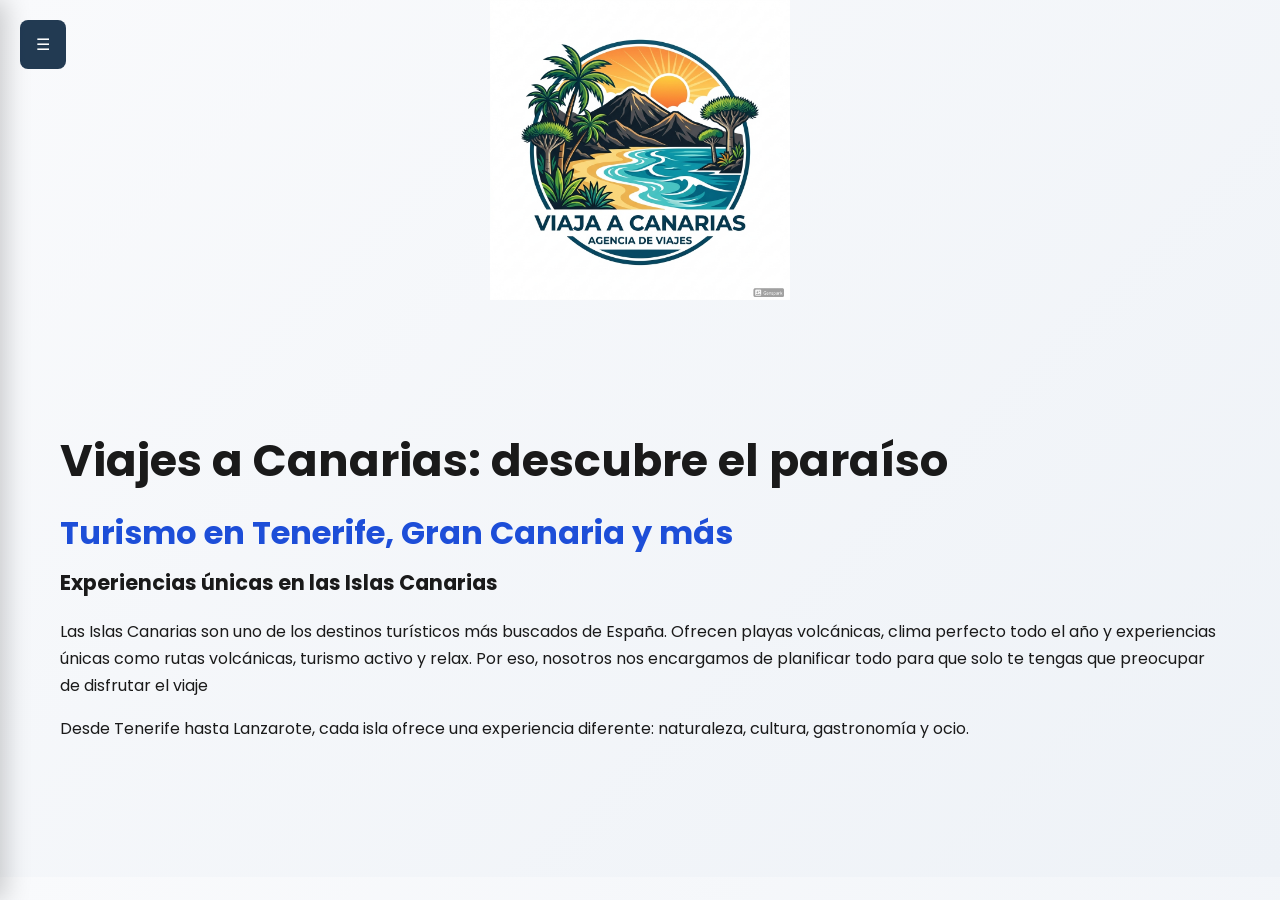
<file: index.html>
<!DOCTYPE html>
<html lang="es">
<head>
<meta charset="UTF-8">
<title>Viaja a Canarias.</title>
<meta name="description" content="Planifica tus viajes Con nosotros.">
<link rel="stylesheet" href="css/styles.css">
<link href="https://fonts.googleapis.com/css2?family=Poppins:wght@300;400;600&display=swap" rel="stylesheet">
</head>

<body>

<div class="menu-btn" onclick="toggleMenu()">☰</div>
<div class="overlay" onclick="toggleMenu()"></div>

<div class="sidebar">
    <a href="index.html">Inicio</a>
    <a href="pag/sobre-nosotros.html">Sobre nosotros</a>
    <a href="pag/servicios.html">Servicios</a>
    <a href="pag/contacto.html">Contacto</a>
</div>
<div align="center">
    <img src="img/logo3.png" alt="Logo de la agencia de viajes" width="300" height="300">

</div>    
<div class="container">
    <h1>Viajes a Canarias: descubre el paraíso</h1>
    <h2>Turismo en Tenerife, Gran Canaria y más</h2>
    <h3>Experiencias únicas en las Islas Canarias</h3>

    <p>
    Las Islas Canarias son uno de los destinos turísticos más buscados de España. 
    Ofrecen playas volcánicas, clima perfecto todo el año y experiencias únicas como rutas volcánicas, turismo activo y relax.
    Por eso, nosotros nos encargamos de planificar todo para que solo te tengas que preocupar de disfrutar el viaje 
    </p>

    <p>
    Desde Tenerife hasta Lanzarote, cada isla ofrece una experiencia diferente: naturaleza, cultura, gastronomía y ocio.
    </p>
</div>

<script src="js/script.js"></script>
</body>
</html>
</file>
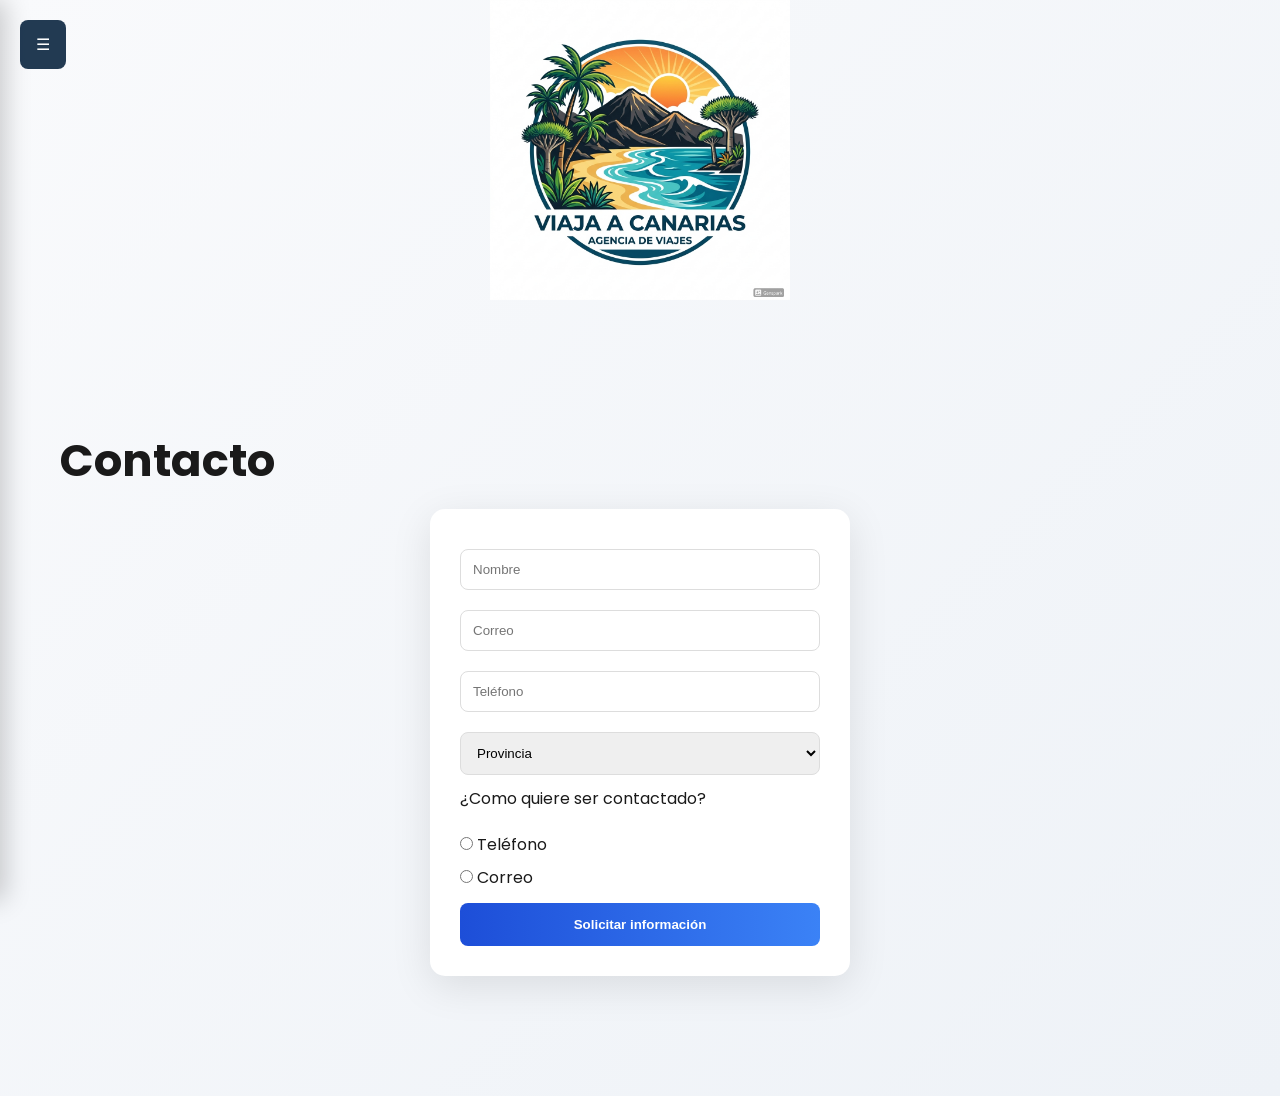
<file: pag/contacto.html>
<!DOCTYPE html>
<html lang="es">
<head>
<meta charset="UTF-8">
<title>Viaja a Canarias.</title>
<meta name="description" content="Planifica tus viajes Con nosotros.">
<link rel="stylesheet" href="../css/styles.css">
<link href="https://fonts.googleapis.com/css2?family=Poppins:wght@300;400;600&display=swap" rel="stylesheet">
</head>

<body>

<div class="menu-btn" onclick="toggleMenu()">☰</div>
<div class="overlay" onclick="toggleMenu()"></div>

<div class="sidebar">
    <a href="../index.html">Inicio</a>
    <a href="sobre-nosotros.html">Sobre nosotros</a>
    <a href="servicios.html">Servicios</a>
    <a href="contacto.html">Contacto</a>
</div>
<div align="center">
    <img src="../img/logo3.png" alt="Logo de la agencia de viajes" width="300" height="300">
</div> 
<div class="container">
    <h1>Contacto</h1>

    <form>
        <input type="text" placeholder="Nombre" required>
        <input type="email" placeholder="Correo" required>
        <input type="tel" placeholder="Teléfono" required>

        <select>
            <option>Provincia</option>
            <option>Tenerife</option>
            <option>Gran Canaria</option>
        </select>
	<p> ¿Como quiere ser contactado?</p>
        <label><input type="radio" name="contacto"> Teléfono</label>
        <label><input type="radio" name="contacto"> Correo</label>

        <button>Solicitar información</button>
    </form>
</div>

<script src="../js/script.js"></script>
</body>
</html>
</file>
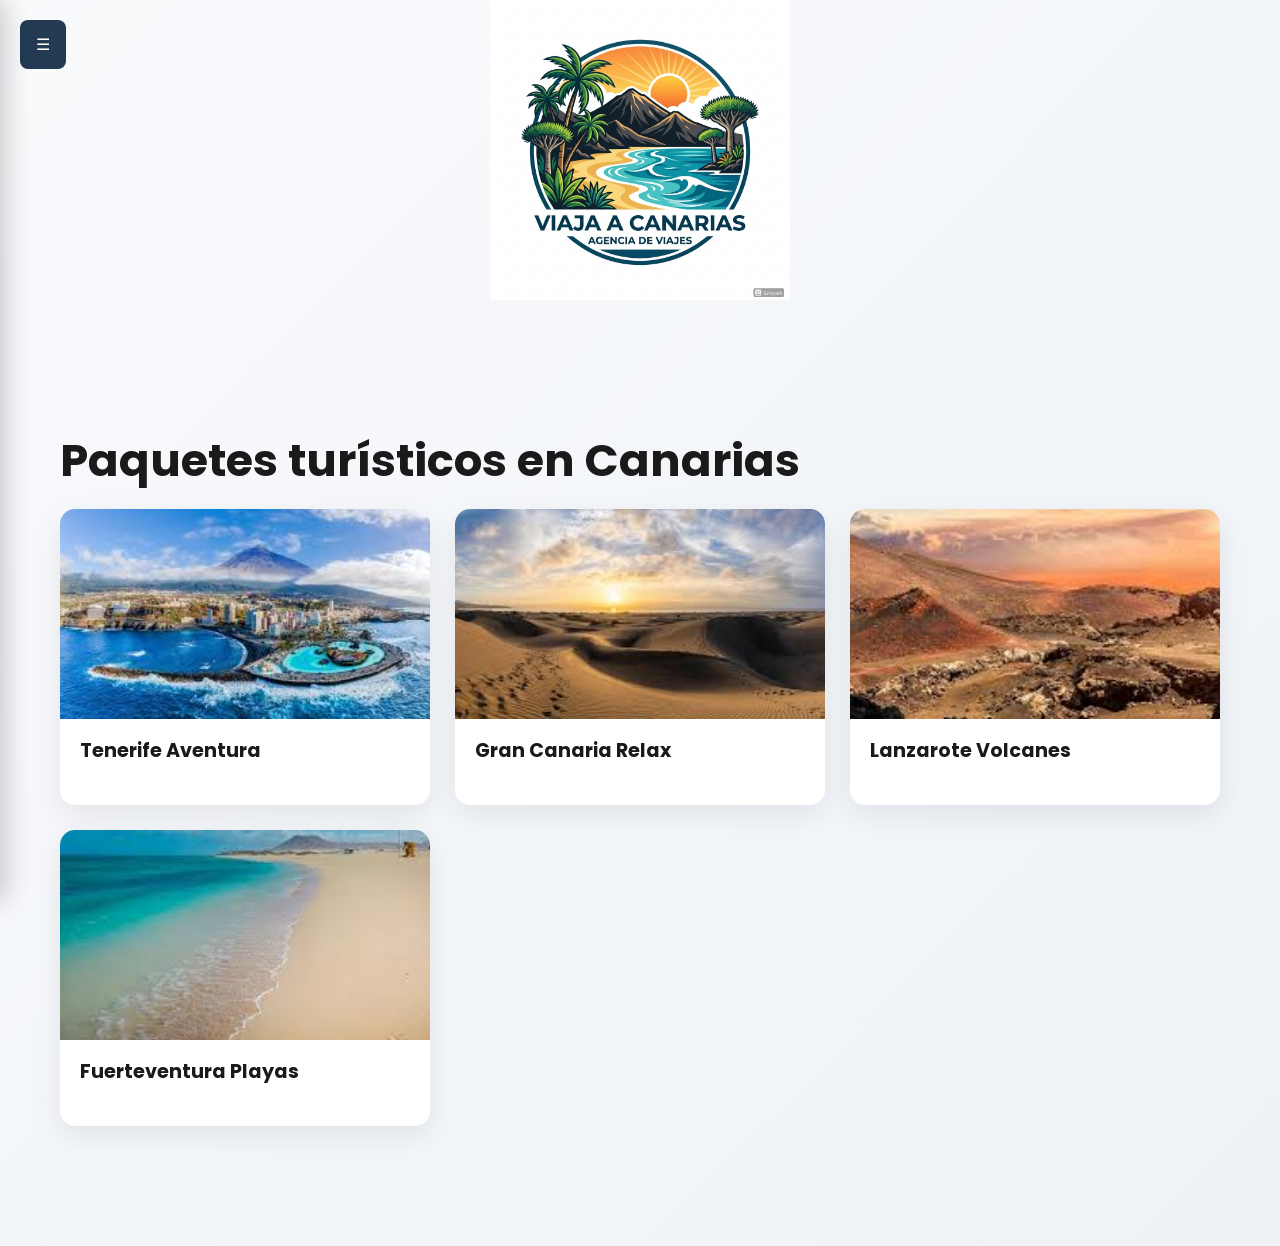
<file: pag/servicios.html>
<!DOCTYPE html>
<html lang="es">
<head>
<meta charset="UTF-8">
<title>Viaja a Canarias.</title>
<meta name="description" content="Planifica tus viajes Con nosotros.">
<link rel="stylesheet" href="../css/styles.css">

<!-- FUENTE PREMIUM -->
<link href="https://fonts.googleapis.com/css2?family=Poppins:wght@300;400;600&display=swap" rel="stylesheet">
</head>

<body>

<div class="menu-btn" onclick="toggleMenu()">☰</div>
<div class="overlay" onclick="toggleMenu()"></div>


<div class="sidebar">
    <a href="../index.html">Inicio</a>
    <a href="sobre-nosotros.html">Sobre nosotros</a>
    <a href="servicios.html">Servicios</a>
    <a href="contacto.html">Contacto</a>
</div>
<div align="center">
    <img src="../img/logo3.png" alt="Logo de la agencia de viajes" width="300" height="300">
</div> 
<div class="overlay" onclick="toggleMenu()"></div>

<div class="container">
    <h1>Paquetes turísticos en Canarias</h1>

    <div class="grid">

       <!-- TENERIFE -->
<div class="card" onclick="openModal(`
<h2>Tenerife</h2>
<p><strong>Descripción:</strong> Disfruta de un viaje completo por Tenerife explorando el Teide, playas volcánicas y naturaleza única.</p>
<p><strong>Duración:</strong> 5 días</p>
<p><strong>Itinerario:</strong> Parque Nacional del Teide, Los Gigantes, Costa Adeje.</p>
<p><strong>Precio:</strong> Desde 600€</p>
`)">
    <img src="../img/tf.jfif" alt=" Puerto de la cruz y el teide">
    <h3>Tenerife Aventura</h3>
</div>

<!-- GRAN CANARIA -->
<div class="card" onclick="openModal(`
<h2>Gran Canaria</h2>
<p><strong>Descripción:</strong> Relájate en playas doradas y disfruta del clima perfecto todo el año.</p>
<p><strong>Duración:</strong> 7 días</p>
<p><strong>Itinerario:</strong> Dunas de Maspalomas, Puerto Rico, spa.</p>
<p><strong>Precio:</strong> Desde 800€</p>
`)">
    <img src="../img/gc.jfif" alt="Dunas de Maspalomas Gran Canaria">
    <h3>Gran Canaria Relax</h3>
</div>

<!-- LANZAROTE -->
<div class="card" onclick="openModal(`
<h2>Lanzarotes</h2>
<p><strong>Descripción:</strong> Explora paisajes volcánicos únicos y arte integrado en la naturaleza.</p>
<p><strong>Duración:</strong> 4 días</p>
<p><strong>Itinerario:</strong> Parque Nacional de Timanfaya, Jameos del Agua.</p>
<p><strong>Precio:</strong> Desde 500€</p>
`)">
   <img src="../img/lz.jfif" alt="Parque Nacional de Timanfaya">
    <h3>Lanzarote Volcanes</h3>
</div>

<!-- FUERTEVENTURA -->
<div class="card" onclick="openModal(`
<h2>Fuerteventura</h2>
<p><strong>Descripción:</strong> Disfruta de playas de arena blanca y aguas cristalinas ideales para desconectar.</p>
<p><strong>Duración:</strong> 6 días</p>
<p><strong>Itinerario:</strong> Corralejo, Isla de Lobos, surf.</p>
<p><strong>Precio:</strong> Desde 700€</p>
`)">
    <img src="../img/fv.jfif" alt="Playas de Corralejo Fuerteventura">
    <h3>Fuerteventura Playas</h3>
</div>

    </div>
</div>

<!-- MODAL CORREGIDO -->
<div class="modal" id="modal">
    <div class="modal-content">
        <span onclick="closeModal()" style="cursor:pointer; float:right; font-size:20px;">✖</span>
        <div id="modal-text"></div>
    </div>
</div>

<script src="../js/script.js"></script>
</body>
</html>
</file>
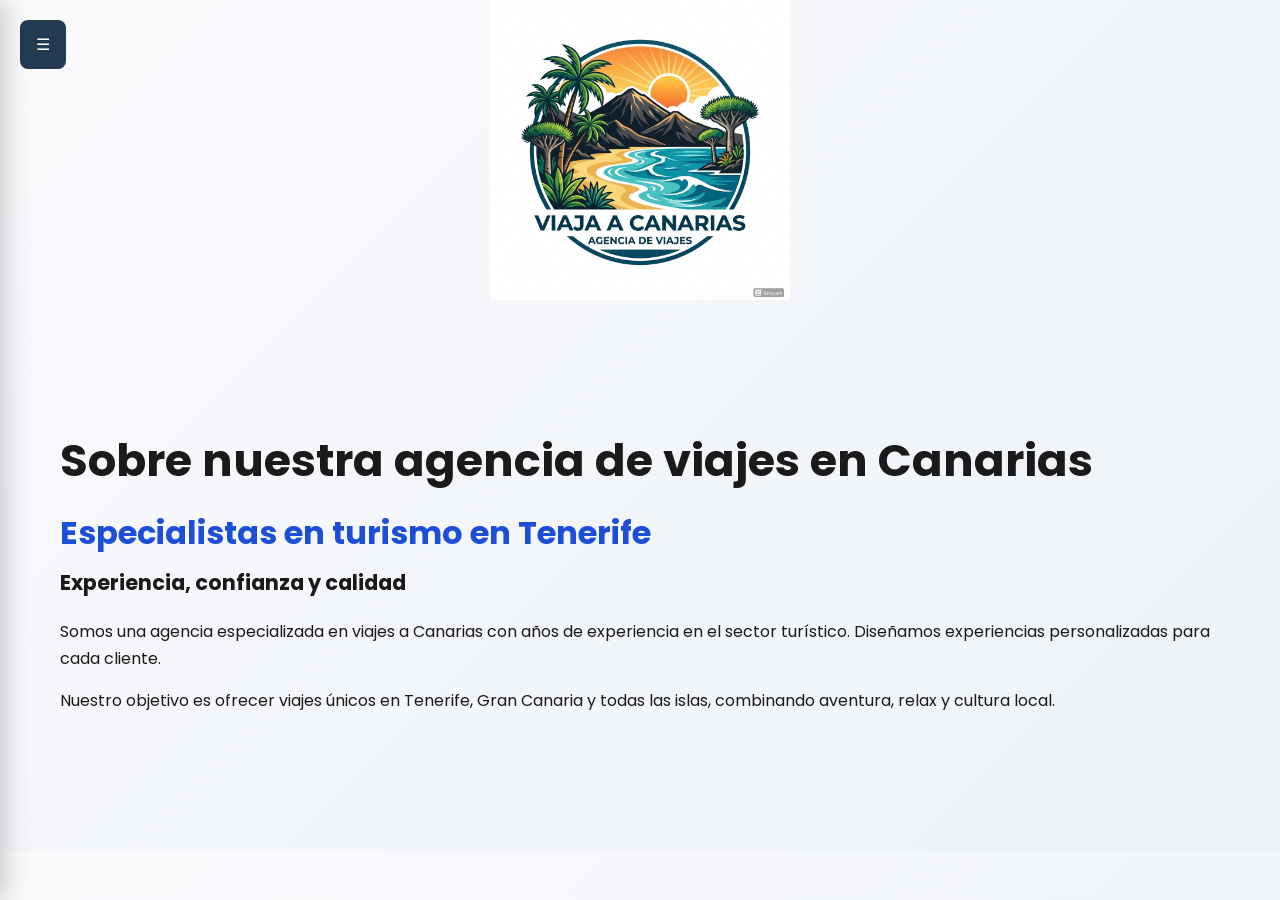
<file: pag/sobre-nosotros.html>
<!DOCTYPE html>
<html lang="es">
<head>
<meta charset="UTF-8">
<title>Viaja a Canarias.</title>
<meta name="description" content="Planifica tus viajes Con nosotros.">
<link rel="stylesheet" href="../css/styles.css">
<link href="https://fonts.googleapis.com/css2?family=Poppins:wght@300;400;600&display=swap" rel="stylesheet">
</head>

<body>

<div class="menu-btn" onclick="toggleMenu()">☰</div>
<div class="overlay" onclick="toggleMenu()"></div>

<div class="sidebar">
    <a href="../index.html">Inicio</a>
    <a href="sobre-nosotros.html">Sobre nosotros</a>
    <a href="servicios.html">Servicios</a>
    <a href="contacto.html">Contacto</a>
</div>
<div align="center">
    <img src="../img/logo3.png" alt="Logo de la agencia de viajes" width="300" height="300">
</div> 
<div class="container">
    <h1>Sobre nuestra agencia de viajes en Canarias</h1>
    <h2>Especialistas en turismo en Tenerife</h2>
    <h3>Experiencia, confianza y calidad</h3>

    <p>
    Somos una agencia especializada en viajes a Canarias con años de experiencia en el sector turístico.
    Diseñamos experiencias personalizadas para cada cliente.
    </p>

    <p>
    Nuestro objetivo es ofrecer viajes únicos en Tenerife, Gran Canaria y todas las islas,
    combinando aventura, relax y cultura local.
    </p>
</div>

<script src="../js/script.js"></script>
</body>
</html>
</file>
<file: css/styles.css>
/* RESET */
* {
    margin: 0;
    padding: 0;
    box-sizing: border-box;
}

/* TIPOGRAFÍA PREMIUM */
body {
    font-family: 'Poppins', sans-serif;
    background: linear-gradient(135deg, #f9fafc, #eef2f7);
    color: #1a1a1a;
    overflow-x: hidden;
}

/* OVERLAY OSCURO */
.overlay {
    position: fixed;
    top: 0;
    left: 0;
    width: 100%;
    height: 100%;
    background: rgba(0,0,0,0.4);
    z-index: 1500;
    display: none;
}

.overlay.active {
    display: block;
}

/* BOTÓN MENÚ */
.menu-btn {
    position: fixed;
    top: 20px;
    left: 20px;
    background: rgba(10, 37, 64, 0.9);
    backdrop-filter: blur(10px);
    color: white;
    padding: 12px 16px;
    cursor: pointer;
    border-radius: 8px;
    z-index: 2100;
    transition: 0.3s;
}

.menu-btn:hover {
    transform: scale(1.1);
}

/* SIDEBAR PREMIUM */
.sidebar {
    position: fixed;
    left: -260px;
    top: 0;
    width: 260px;
    height: 100%;
    background: linear-gradient(180deg, #0a2540, #163a5f);
    z-index: 2000;
    transition: 0.4s ease;
    padding-top: 80px;
    box-shadow: 5px 0 25px rgba(0,0,0,0.2);
}

.sidebar.active {
    left: 0;
}

.sidebar a {
    display: block;
    color: white;
    padding: 18px 25px;
    text-decoration: none;
    font-weight: 500;
    transition: 0.3s;
}

.sidebar a:hover {
    background: rgba(255,255,255,0.1);
    padding-left: 35px;
}

/* CONTENEDOR */
.container {
    max-width: 1200px;
    margin: 100px auto;
    padding: 20px;
    position: relative;
    z-index: 1;
    animation: fadeUp 1s ease;
}

/* HEADINGS */
h1 {
    font-size: 2.8rem;
    margin-bottom: 15px;
}

h2 {
    font-size: 2rem;
    color: #1d4ed8;
    margin-bottom: 10px;
}

h3 {
    font-size: 1.3rem;
    margin-bottom: 20px;
}

/* TEXTO */
p {
    line-height: 1.7;
    margin-bottom: 15px;
}

/* GRID SERVICIOS */
.grid {
    display: grid;
    grid-template-columns: repeat(auto-fit, minmax(280px, 1fr));
    gap: 25px;
}

/* CARD PREMIUM */
.card {
    background: white;
    border-radius: 15px;
    overflow: hidden;
    cursor: pointer;
    transition: 0.4s;
    box-shadow: 0 10px 30px rgba(0,0,0,0.08);
    position: relative;
}

.card:hover {
    transform: translateY(-10px) scale(1.02);
}

/* EFECTO IMAGEN */
.card img {
    width: 100%;
    height: 200px;
    object-fit: cover;
    transition: 0.5s;
}

.card:hover img {
    transform: scale(1.1);
    filter: brightness(0.8);
}

/* TITULO CARD */
.card h3 {
    padding: 20px;
    font-size: 1.2rem;
}

/* MODAL PREMIUM */
.modal {
    display: none;
    position: fixed;
    z-index: 3000;
    top: 0;
    left: 0;
    background: rgba(0,0,0,0.75);
    width: 100%;
    height: 100%;
    justify-content: center;
    align-items: center;
    animation: fadeIn 0.5s ease;
}

.modal-content {
    background: white;
    padding: 30px;
    max-width: 600px;
    position: relative;
    z-index: 3100;
    border-radius: 15px;
    animation: scaleIn 0.4s ease;
}

/* FORMULARIO PREMIUM */
form {
    max-width: 420px;
    margin: auto;
    display: flex;
    flex-direction: column;
    background: white;
    padding: 30px;
    border-radius: 15px;
    box-shadow: 0 10px 40px rgba(0,0,0,0.1);
}

input, select {
    margin: 10px 0;
    padding: 12px;
    border-radius: 8px;
    border: 1px solid #ddd;
    transition: 0.3s;
}

input:focus, select:focus {
    border-color: #1d4ed8;
    outline: none;
}

/* BOTÓN CTA */
button {
    background: linear-gradient(90deg, #1d4ed8, #3b82f6);
    color: white;
    padding: 14px;
    border: none;
    cursor: pointer;
    border-radius: 8px;
    margin-top: 10px;
    transition: 0.3s;
    font-weight: bold;
}

button:hover {
    transform: translateY(-3px);
    box-shadow: 0 10px 20px rgba(59,130,246,0.4);
}

/* ANIMACIONES */
@keyframes fadeUp {
    from {
        opacity: 0;
        transform: translateY(40px);
    }
    to {
        opacity: 1;
        transform: translateY(0);
    }
}

@keyframes scaleIn {
    from {
        transform: scale(0.8);
        opacity: 0;
    }
    to {
        transform: scale(1);
        opacity: 1;
    }
}

@keyframes fadeIn {
    from {opacity: 0;}
    to {opacity: 1;}
}

/* SCROLL ANIMATION */
.hidden {
    opacity: 0;
    transform: translateY(40px);
    transition: 0.8s;
}

.show {
    opacity: 1;
    transform: translateY(0);
}

/* RESPONSIVE */
@media (max-width: 768px) {
    h1 { font-size: 2rem; }
    .container { margin: 80px 15px; }
}
</file>
